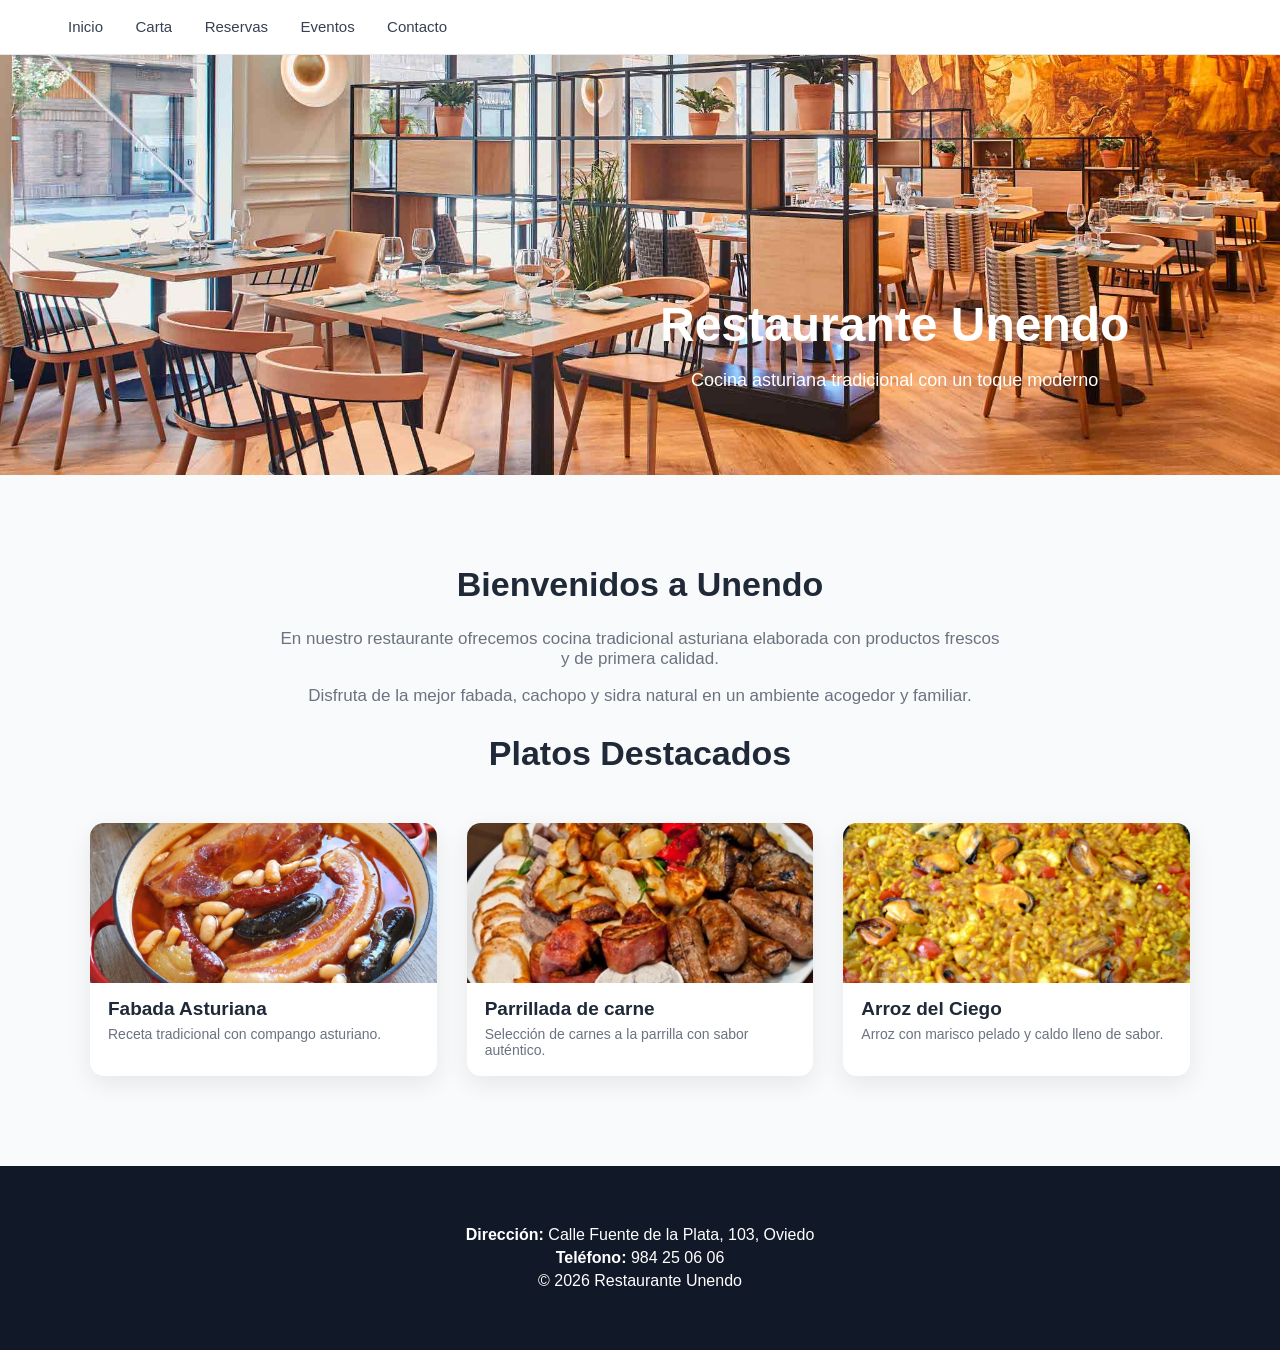
<file: index.html>
<!DOCTYPE html>
<html lang="es">

<head>

    <meta charset="UTF-8">
    <meta name="viewport" content="width=device-width, initial-scale=1.0">

    <title>Unendo | Restaurante en Oviedo</title>

    <link rel="stylesheet" href="index.css">


</head>

<body>


    <nav id="ordenador">

        <div class="nav-container">



            <div class="menu-links">
                <a href="index.html">Inicio</a>
                <a href="menu.html">Carta</a>
                <a href="reservas.html">Reservas</a>
                <a href="eventos.html">Eventos</a>
                <a href="contacto.html">Contacto</a>
            </div>

        </div>

    </nav>



    <nav id="movil">

        <a href="index.html">Inicio</a>
        <a href="menu.html">Carta</a>
        <a href="reservas.html">Reservas</a>
        <a href="eventos.html">Eventos</a>
        <a href="contacto.html">Contacto</a>

    </nav>



    <header>

        <div class="cabezera">

            <img src="imagenes/comedor.jpg">

            <div class="cabezera-text">
                <h1>Restaurante Unendo</h1>
                <p>Cocina asturiana tradicional con un toque moderno</p>
            </div>

        </div>

    </header>



    <main>


        <section class="bienvenida">

            <h2>Bienvenidos a Unendo</h2>

            <p>
                En nuestro restaurante ofrecemos cocina tradicional asturiana
                elaborada con productos frescos y de primera calidad.
            </p>

            <p>
                Disfruta de la mejor fabada, cachopo y sidra natural en un ambiente
                acogedor y familiar.
            </p>

        </section>



        <section class="destacados">

            <h2>Platos Destacados</h2>

            <div class="platos">


                <article>

                    <img src="imagenes/fabadaAsturiana.jpg">

                    <h3>Fabada Asturiana</h3>

                    <p>Receta tradicional con compango asturiano.</p>

                </article>



                <article>

                    <img src="imagenes/parilladaCarne.jpg">

                    <h3>Parrillada de carne</h3>

                    <p>Selección de carnes a la parrilla con sabor auténtico.</p>

                </article>



                <article>

                    <img src="imagenes/arrozCiego.jpg">

                    <h3>Arroz del Ciego</h3>

                    <p>Arroz con marisco pelado y caldo lleno de sabor.</p>

                </article>


            </div>

        </section>


    </main>



    <footer>

        <div class="footer-content">

            <p><strong>Dirección:</strong> Calle Fuente de la Plata, 103, Oviedo</p>

            <p><strong>Teléfono:</strong> 984 25 06 06</p>

            <p>&copy; 2026 Restaurante Unendo</p>

        </div>

    </footer>


</body>

</html>
</file>
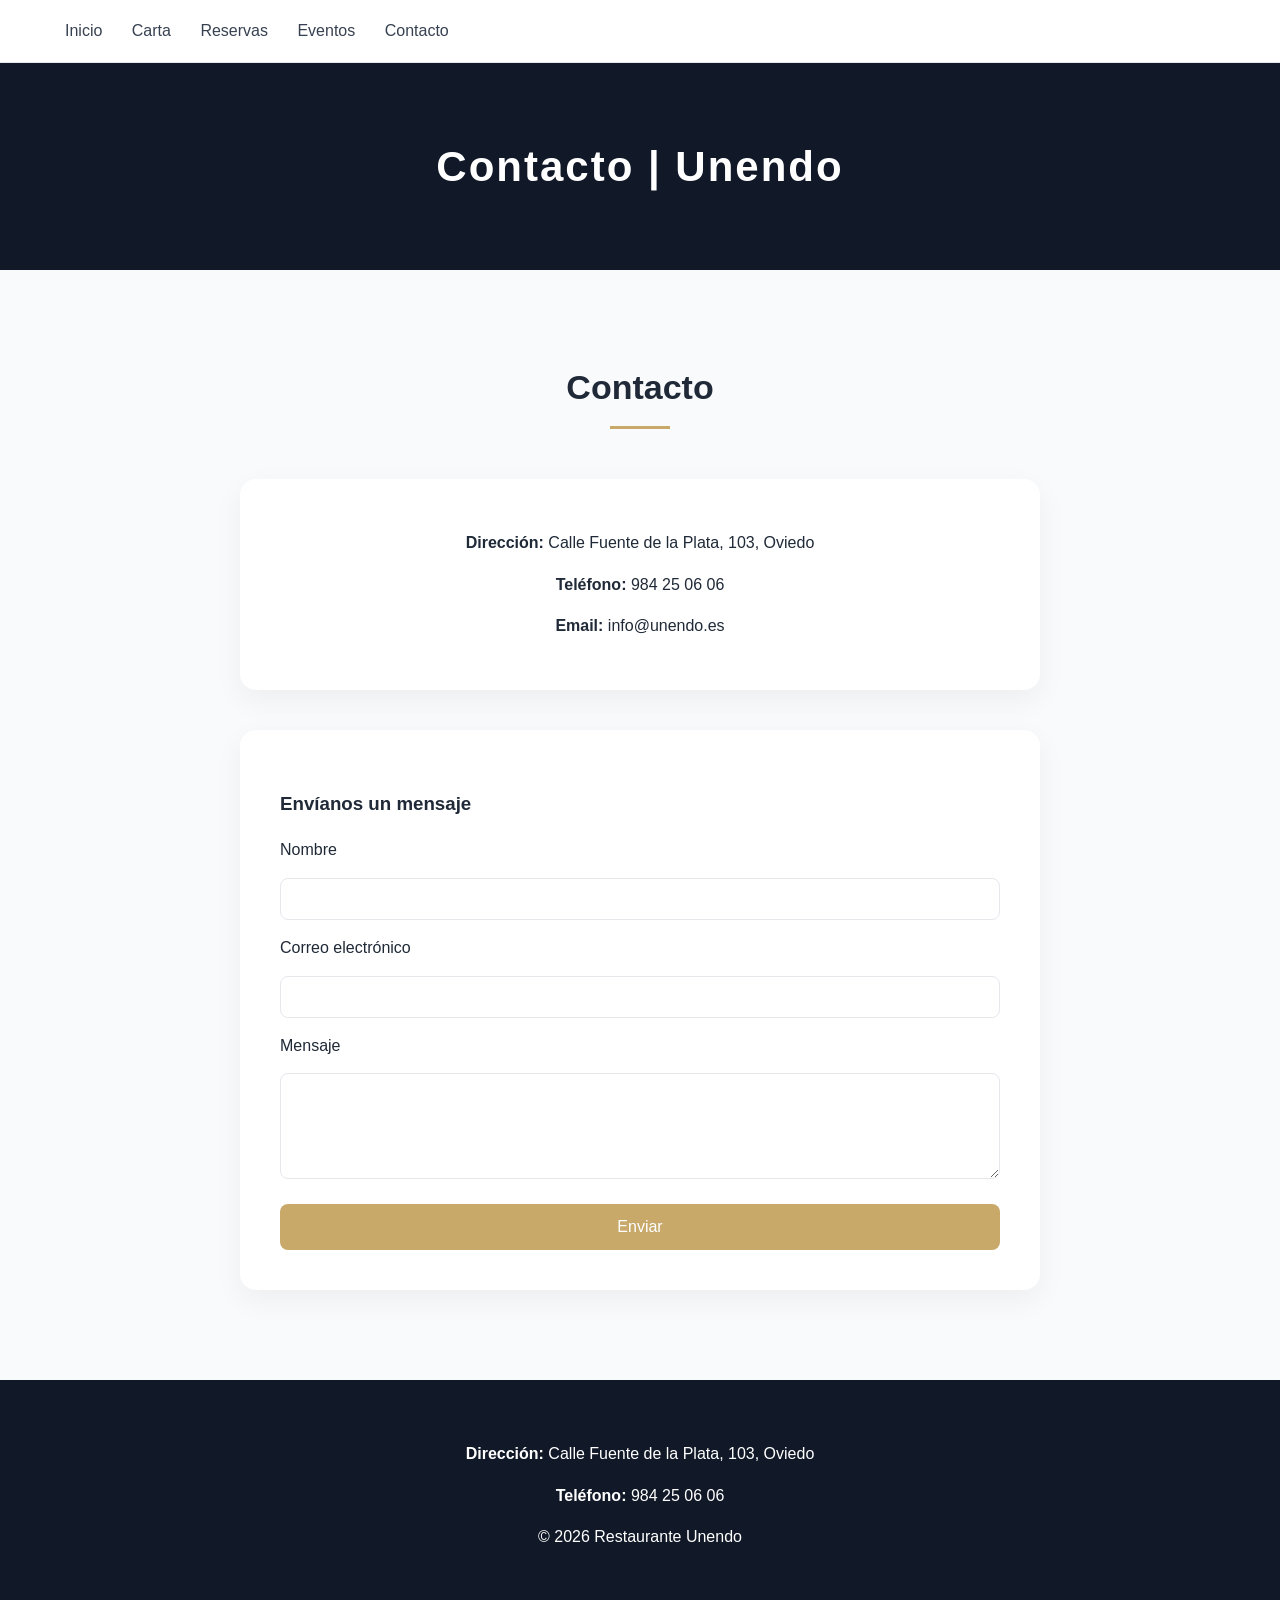
<file: contacto.html>
<!DOCTYPE html>
<html lang="es">

<head>

    <meta charset="UTF-8">
    <meta name="viewport" content="width=device-width, initial-scale=1.0">

    <title>Contacto | Restaurante Unendo</title>

    <link rel="stylesheet" href="contacto.css">


</head>

<body>


    <nav id="ordenador">

        <div class="nav-container">



            <div class="menu-links">

                <a href="index.html">Inicio</a>
                <a href="menu.html">Carta</a>
                <a href="reservas.html">Reservas</a>
                <a href="eventos.html">Eventos</a>
                <a href="contacto.html">Contacto</a>

            </div>

        </div>

    </nav>


    <nav id="movil">

        <a href="index.html">Inicio</a>
        <a href="menu.html">Carta</a>
        <a href="reservas.html">Reservas</a>
        <a href="eventos.html">Eventos</a>
        <a href="contacto.html">Contacto</a>

    </nav>



    <header>

        <h1>Contacto | Unendo</h1>

    </header>



    <main>

        <h2>Contacto</h2>


        <section class="info">

            <p><strong>Dirección:</strong> Calle Fuente de la Plata, 103, Oviedo</p>
            <p><strong>Teléfono:</strong> 984 25 06 06</p>
            <p><strong>Email:</strong> info@unendo.es</p>

        </section>


        <section class="formulario">

            <h3>Envíanos un mensaje</h3>

            <form action="#" method="post">

                <label for="nombre">Nombre</label>
                <input type="text" id="nombre" name="nombre" required>

                <label for="email">Correo electrónico</label>
                <input type="email" id="email" name="email" required>

                <label for="mensaje">Mensaje</label>
                <textarea id="mensaje" name="mensaje" rows="5" required></textarea>

                <button type="submit">Enviar</button>

            </form>

        </section>


    </main>



    <footer>

        <p><strong>Dirección:</strong> Calle Fuente de la Plata, 103, Oviedo</p>
        <p><strong>Teléfono:</strong> 984 25 06 06</p>
        <p>&copy; 2026 Restaurante Unendo</p>

    </footer>


</body>

</html>
</file>
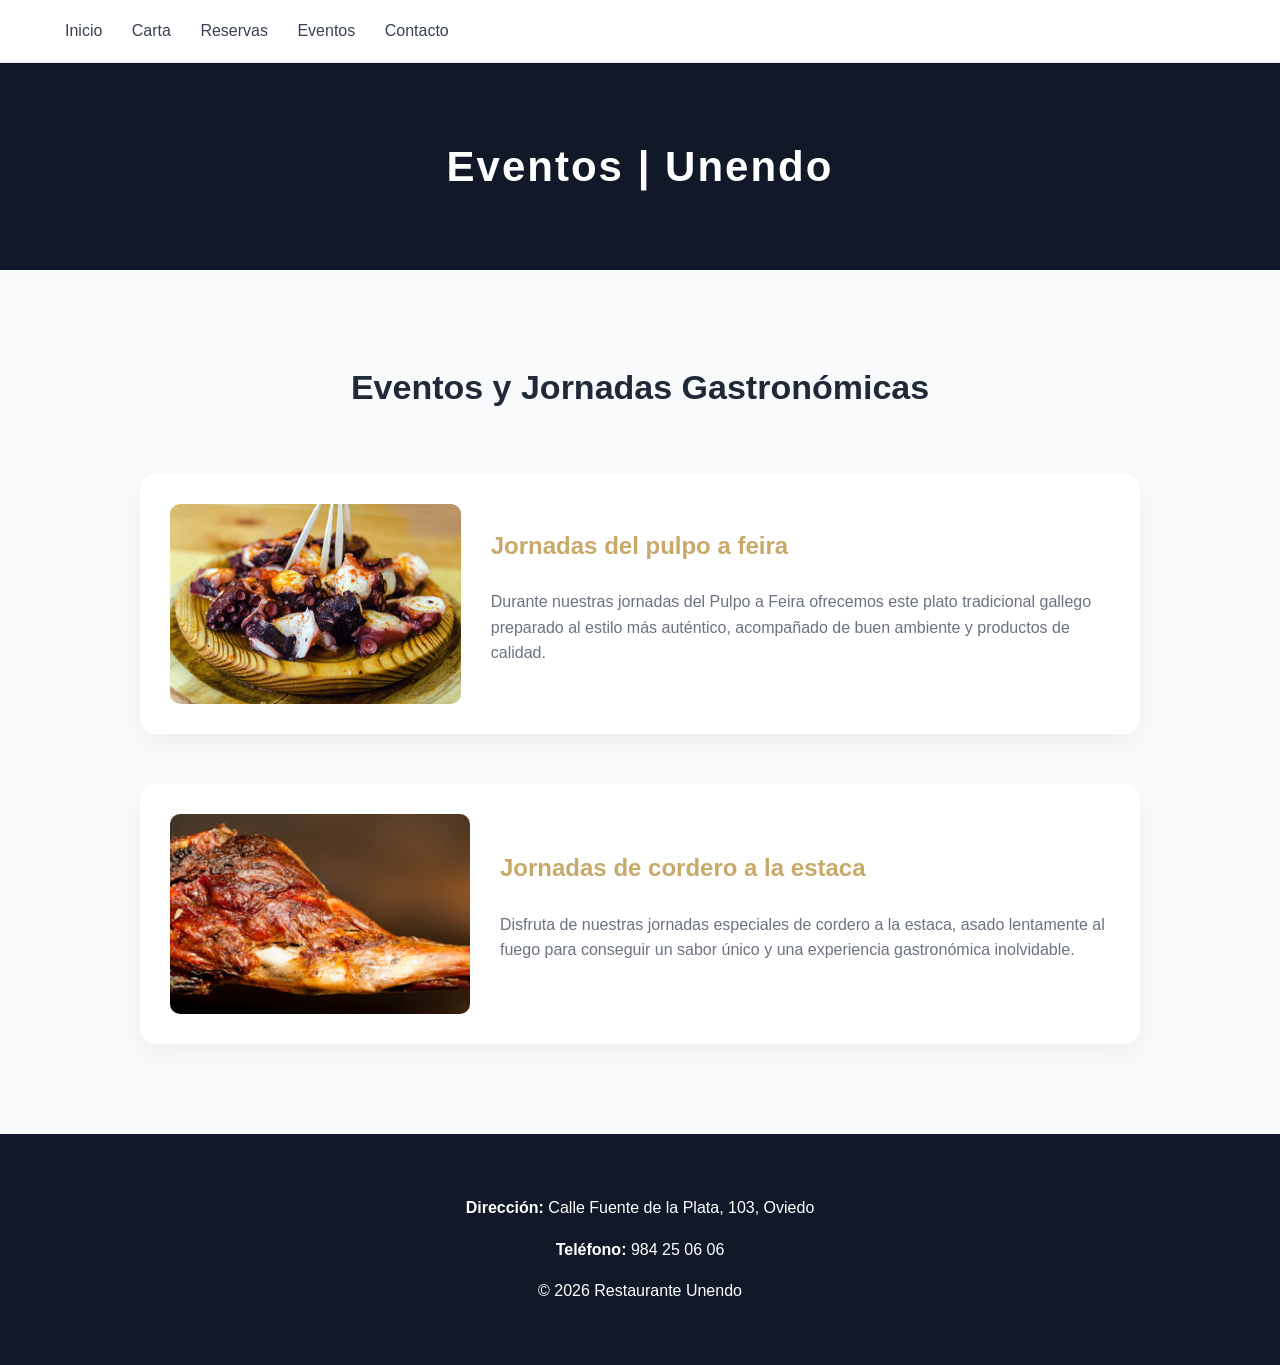
<file: eventos.html>
<!DOCTYPE html>
<html lang="es">

<head>

    <meta charset="UTF-8">
    <meta name="viewport" content="width=device-width, initial-scale=1.0">

    <title>Eventos | Restaurante Unendo</title>

    <link rel="stylesheet" href="eventos.css">


</head>

<body>


    <nav id="ordenador">

        <div class="nav-container">



            <div class="menu-links">
                <a href="index.html">Inicio</a>
                <a href="menu.html">Carta</a>
                <a href="reservas.html">Reservas</a>
                <a href="eventos.html">Eventos</a>
                <a href="contacto.html">Contacto</a>
            </div>

        </div>

    </nav>


    <nav id="movil">

        <a href="index.html">Inicio</a>
        <a href="menu.html">Carta</a>
        <a href="reservas.html">Reservas</a>
        <a href="eventos.html">Eventos</a>
        <a href="contacto.html">Contacto</a>

    </nav>



    <header>

        <h1>Eventos | Unendo</h1>

    </header>



    <main>

        <h2>Eventos y Jornadas Gastronómicas</h2>


        <section class="evento">

            <img src="imagenes/pulpoAfeira.jpg">

            <div class="evento-texto">

                <h3>Jornadas del pulpo a feira</h3>

                <p>
                    Durante nuestras jornadas del Pulpo a Feira ofrecemos este
                    plato tradicional gallego preparado al estilo más auténtico,
                    acompañado de buen ambiente y productos de calidad.
                </p>

            </div>

        </section>



        <section class="evento">

            <img src="imagenes/corderoAlaEstaca.jpg">

            <div class="evento-texto">

                <h3>Jornadas de cordero a la estaca</h3>

                <p>
                    Disfruta de nuestras jornadas especiales de cordero a la estaca,
                    asado lentamente al fuego para conseguir un sabor único y
                    una experiencia gastronómica inolvidable.
                </p>

            </div>

        </section>


    </main>



    <footer>

        <p><strong>Dirección:</strong> Calle Fuente de la Plata, 103, Oviedo</p>
        <p><strong>Teléfono:</strong> 984 25 06 06</p>
        <p>&copy; 2026 Restaurante Unendo</p>

    </footer>


</body>

</html>
</file>
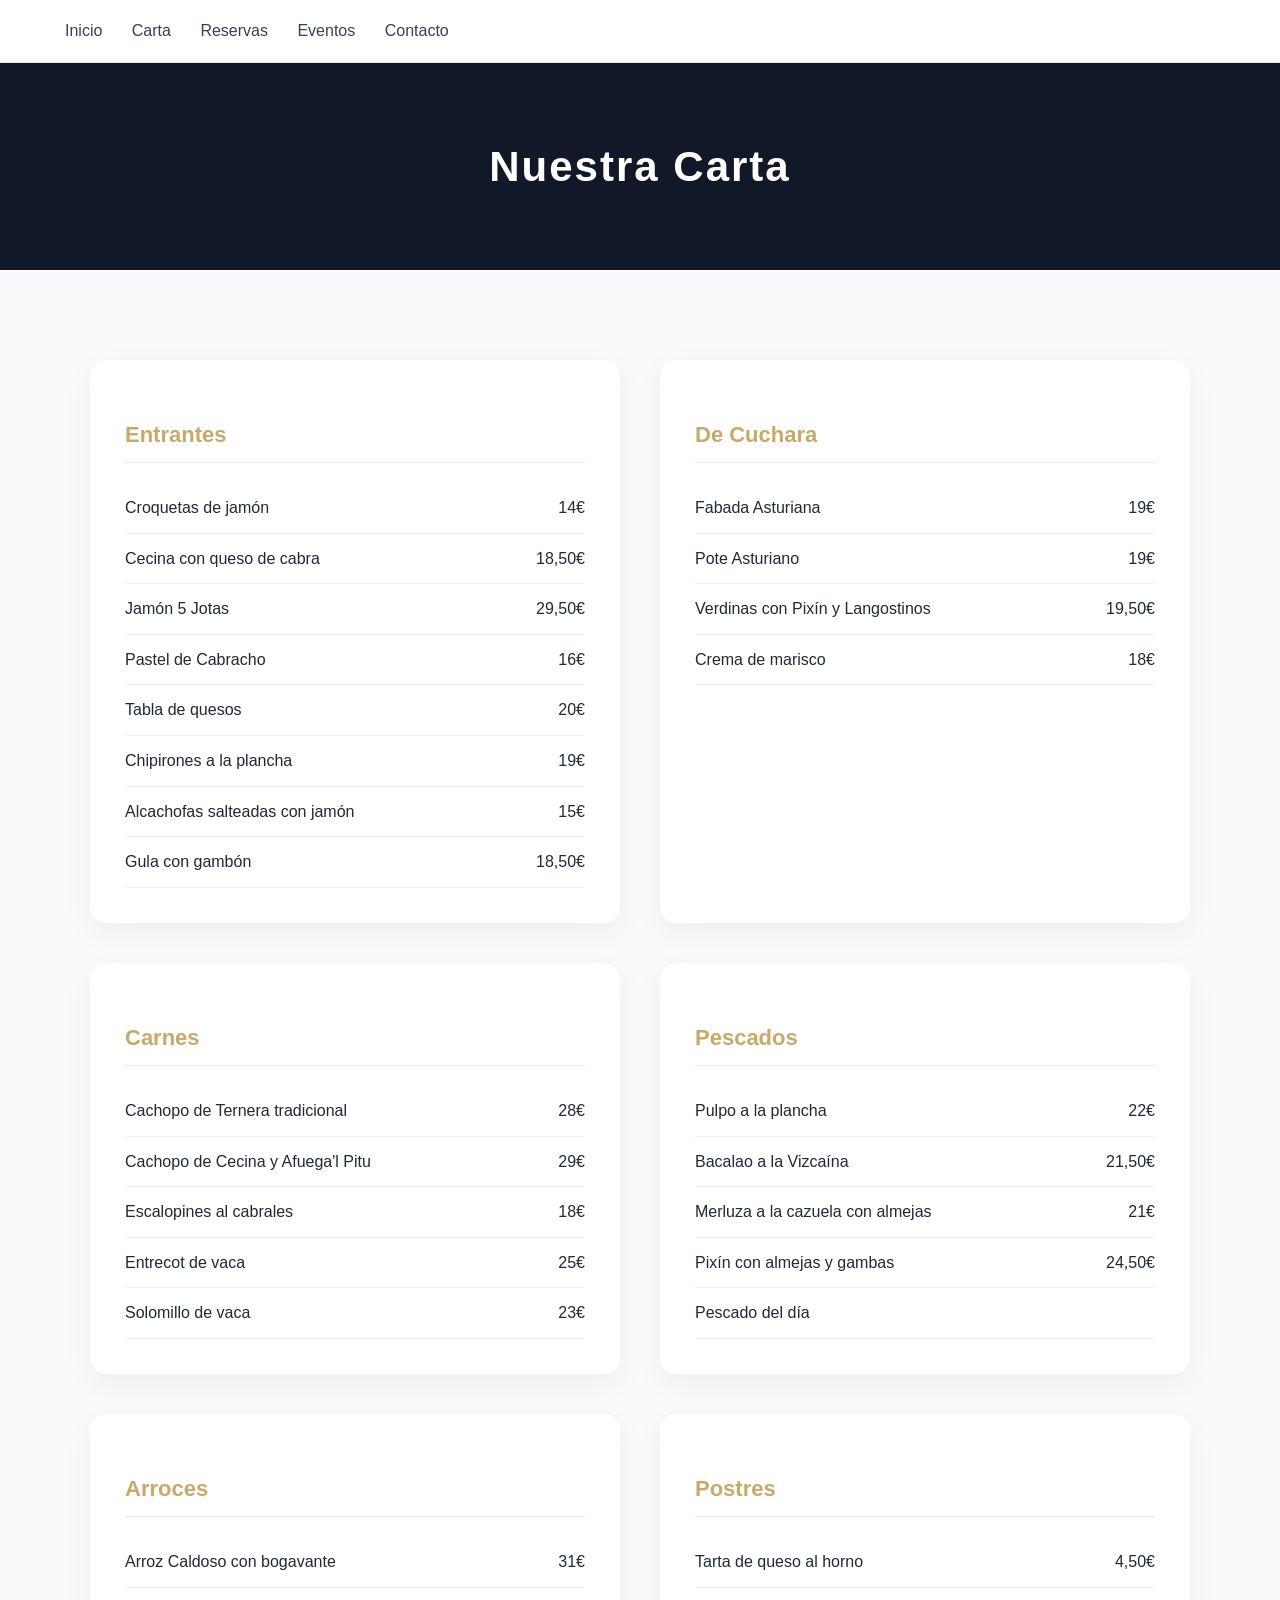
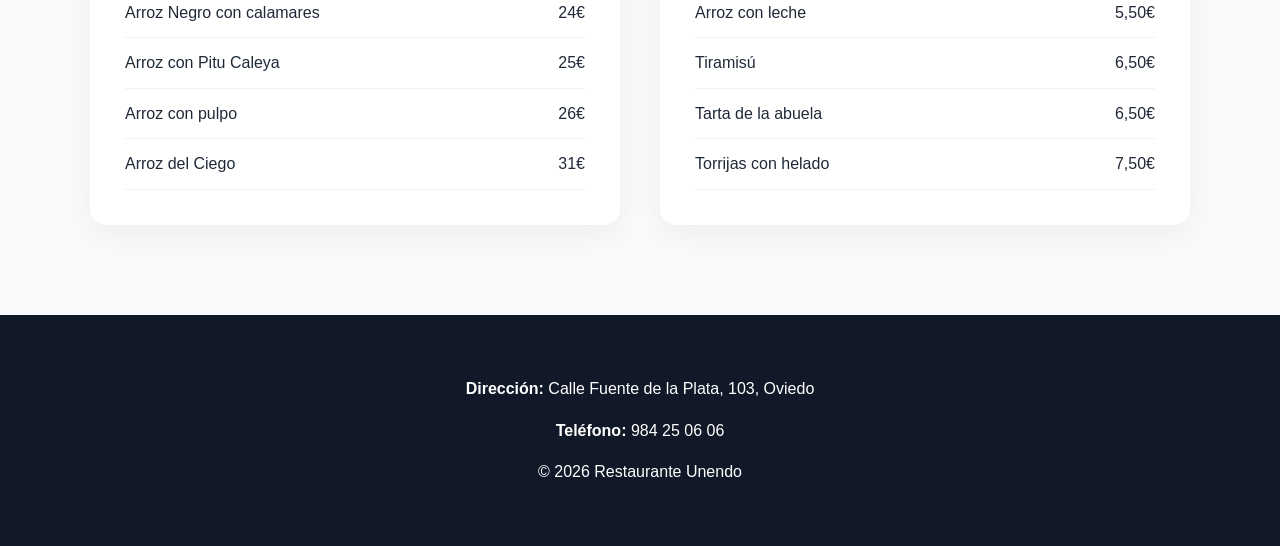
<file: menu.html>
<!DOCTYPE html>
<html lang="es">

<head>

    <meta charset="UTF-8">
    <meta name="viewport" content="width=device-width, initial-scale=1.0">

    <title>Carta | Restaurante Unendo</title>

    <link rel="stylesheet" href="menu.css">


</head>

<body>

    <nav id="ordenador">

        <div class="nav-container">



            <div class="menu-links">
                <a href="index.html">Inicio</a>
                <a href="menu.html">Carta</a>
                <a href="reservas.html">Reservas</a>
                <a href="eventos.html">Eventos</a>
                <a href="contacto.html">Contacto</a>
            </div>

        </div>

    </nav>


    <nav id="movil">

        <a href="index.html">Inicio</a>
        <a href="menu.html">Carta</a>
        <a href="reservas.html">Reservas</a>
        <a href="eventos.html">Eventos</a>
        <a href="contacto.html">Contacto</a>

    </nav>



    <header>
        <h1>Nuestra Carta</h1>
    </header>



    <main>

        <section>
            <h3>Entrantes</h3>
            <ul>
                <li>Croquetas de jamón <span>14€</span></li>
                <li>Cecina con queso de cabra <span>18,50€</span></li>
                <li>Jamón 5 Jotas <span>29,50€</span></li>
                <li>Pastel de Cabracho <span>16€</span></li>
                <li>Tabla de quesos <span>20€</span></li>
                <li>Chipirones a la plancha <span>19€</span></li>
                <li>Alcachofas salteadas con jamón <span>15€</span></li>
                <li>Gula con gambón <span>18,50€</span></li>
            </ul>
        </section>


        <section>
            <h3>De Cuchara</h3>
            <ul>
                <li>Fabada Asturiana <span>19€</span></li>
                <li>Pote Asturiano <span>19€</span></li>
                <li>Verdinas con Pixín y Langostinos <span>19,50€</span></li>
                <li>Crema de marisco <span>18€</span></li>
            </ul>
        </section>


        <section>
            <h3>Carnes</h3>
            <ul>
                <li>Cachopo de Ternera tradicional <span>28€</span></li>
                <li>Cachopo de Cecina y Afuega'l Pitu <span>29€</span></li>
                <li>Escalopines al cabrales <span>18€</span></li>
                <li>Entrecot de vaca <span>25€</span></li>
                <li>Solomillo de vaca <span>23€</span></li>
            </ul>
        </section>


        <section>
            <h3>Pescados</h3>
            <ul>
                <li>Pulpo a la plancha <span>22€</span></li>
                <li>Bacalao a la Vizcaína <span>21,50€</span></li>
                <li>Merluza a la cazuela con almejas <span>21€</span></li>
                <li>Pixín con almejas y gambas <span>24,50€</span></li>
                <li>Pescado del día</li>
            </ul>
        </section>


        <section>
            <h3>Arroces</h3>
            <ul>
                <li>Arroz Caldoso con bogavante <span>31€</span></li>
                <li>Arroz Negro con calamares <span>24€</span></li>
                <li>Arroz con Pitu Caleya <span>25€</span></li>
                <li>Arroz con pulpo <span>26€</span></li>
                <li>Arroz del Ciego <span>31€</span></li>
            </ul>
        </section>


        <section>
            <h3>Postres</h3>
            <ul>
                <li>Tarta de queso al horno <span>4,50€</span></li>
                <li>Arroz con leche <span>5,50€</span></li>
                <li>Tiramisú <span>6,50€</span></li>
                <li>Tarta de la abuela <span>6,50€</span></li>
                <li>Torrijas con helado <span>7,50€</span></li>
            </ul>
        </section>

    </main>



    <footer>

        <p><strong>Dirección:</strong> Calle Fuente de la Plata, 103, Oviedo</p>
        <p><strong>Teléfono:</strong> 984 25 06 06</p>
        <p>&copy; 2026 Restaurante Unendo</p>

    </footer>

</body>

</html>
</file>
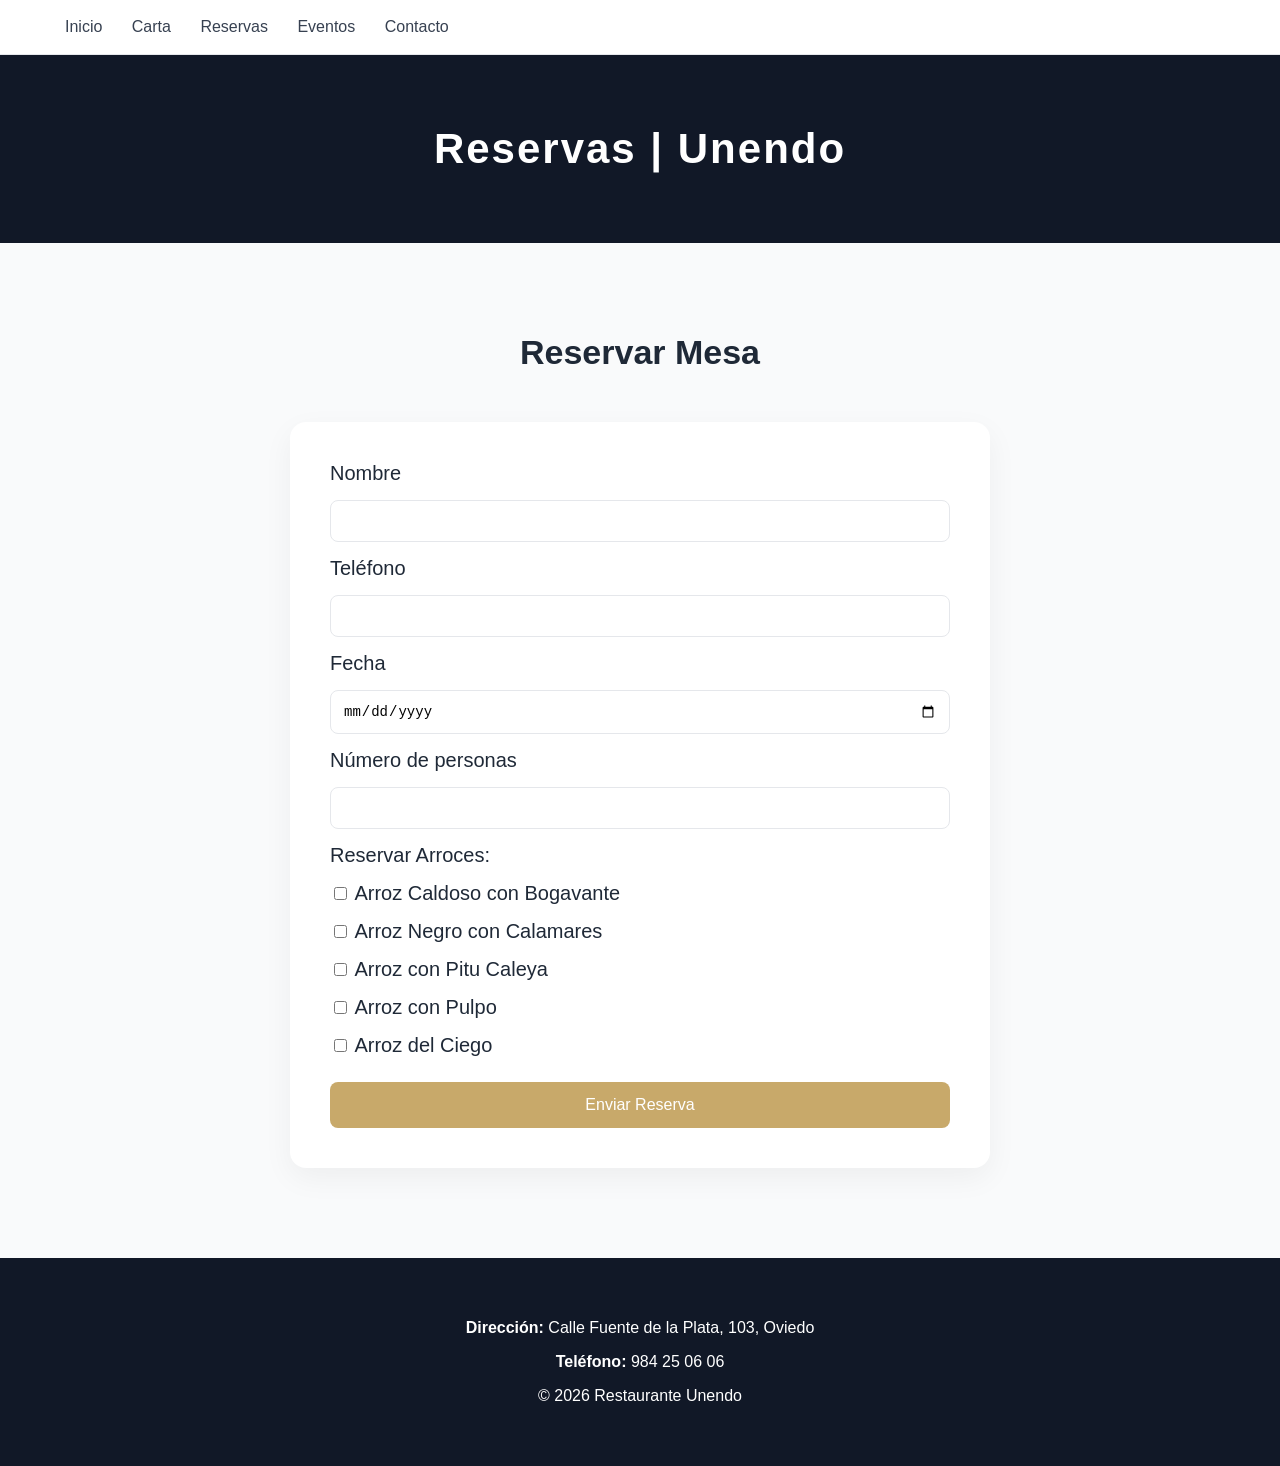
<file: reservas.html>
<!DOCTYPE html>
<html lang="es">

<head>

    <meta charset="UTF-8">
    <meta name="viewport" content="width=device-width, initial-scale=1.0">

    <title>Reservas | Restaurante Unendo</title>

    <link rel="stylesheet" href="reservas.css">


</head>

<body>


    <nav id="ordenador">

        <div class="nav-container">



            <div class="menu-links">

                <a href="index.html">Inicio</a>
                <a href="menu.html">Carta</a>
                <a href="reservas.html">Reservas</a>
                <a href="eventos.html">Eventos</a>
                <a href="contacto.html">Contacto</a>

            </div>

        </div>

    </nav>


    <nav id="movil">

        <a href="index.html">Inicio</a>
        <a href="menu.html">Carta</a>
        <a href="reservas.html">Reservas</a>
        <a href="eventos.html">Eventos</a>
        <a href="contacto.html">Contacto</a>

    </nav>



    <header>

        <h1>Reservas | Unendo</h1>

    </header>



    <main>

        <h2>Reservar Mesa</h2>

        <section class="reserva">

            <form action="#" method="post">

                <label for="nombre">Nombre</label>
                <input type="text" id="nombre" name="nombre" required>

                <label for="telefono">Teléfono</label>
                <input type="tel" id="telefono" name="telefono" required>

                <label for="fecha">Fecha</label>
                <input type="date" id="fecha" name="fecha" required>

                <label for="personas">Número de personas</label>
                <input type="number" id="personas" name="personas" min="1" required>

                <label for="pedido">Reservar Arroces:</label>
                <div>
                    <input type="checkbox" id="plato1" name="platos" value="bogavante">
                    <label for="plato1">Arroz Caldoso con Bogavante</label>
                </div>

                <div>
                    <input type="checkbox" id="plato2" name="platos" value="negro">
                    <label for="plato2">Arroz Negro con Calamares
                    </label>
                </div>

                <div>
                    <input type="checkbox" id="plato3" name="platos" value="pitu">
                    <label for="plato3">Arroz con Pitu Caleya
                    </label>
                </div>

                <div>
                    <input type="checkbox" id="plato4" name="platos" value="pulpo">
                    <label for="plato4">Arroz con Pulpo
                    </label>
                </div>
                <div>
                    <input type="checkbox" id="plato4" name="platos" value="ciego">
                    <label for="plato4">Arroz del Ciego
                    </label>
                </div>


                <button type="submit">Enviar Reserva</button>

            </form>

        </section>

    </main>



    <footer>

        <p><strong>Dirección:</strong> Calle Fuente de la Plata, 103, Oviedo</p>
        <p><strong>Teléfono:</strong> 984 25 06 06</p>
        <p>&copy; 2026 Restaurante Unendo</p>

    </footer>


</body>

</html>
</file>
<file: index.css>
body {
    margin: 0;
    font-family: 'Poppins', sans-serif;
    background: #F9FAFB;
    color: #1F2937;

}



#ordenador {
    position: sticky;
    z-index: 1000;
    top: 0;
    background: white;
    border-bottom: 1px solid #E5E7EB;
}

.nav-container {
    max-width: 1200px;
    margin: auto;
    padding: 18px 25px;
    display: flex;

}



.menu-links a {
    text-decoration: none;
    margin-left: 28px;
    color: #374151;
    font-size: 15px;

}

.menu-links a:hover {
    color: #C8A96A;
}



#movil {
    display: none;
    flex-direction: column;
    background: white;
    position: sticky;
    z-index: 1000;
    top: 0;
    border-bottom: 1px solid #E5E7EB;
}

#movil a {
    padding: 14px 20px;
    text-decoration: none;
    color: #374151;
    border-top: 1px solid #F1F1F1;
}



.cabezera {
    position: relative;
    height: 420px;
}

.cabezera img {
    width: 100%;
    height: 100%;
    object-fit: cover;
}


.cabezera-text {
    position: absolute;
    top: 50%;
    left: 50%;
    text-align: center;
    color: white;
    padding: 0 20px;
}

.cabezera-text h1 {
    font-size: 48px;
    margin-bottom: 10px;
}

.cabezera-text p {
    font-size: 18px;
}



main {
    max-width: 1100px;
    margin: 90px auto;
    padding: 0 20px;
}



h2 {
    font-size: 34px;
    font-weight: 600;
    margin-bottom: 25px;
    text-align: center;
}

h2::after {
    display: block;
    width: 60px;
    height: 3px;
    background: #C8A96A;
    margin: 12px auto 0;
}



.bienvenida {
    max-width: 720px;
    margin: auto;
    text-align: center;
}

.bienvenida p {
    color: #6B7280;
    font-size: 17px;
    margin-bottom: 15px;
}



.platos {
    margin-top: 50px;
    display: grid;
    grid-template-columns: repeat(3, 1fr);
    gap: 30px;
}



article {
    background: white;
    border-radius: 14px;
    overflow: hidden;
    box-shadow: 0 8px 25px rgba(0, 0, 0, 0.08);
    transition: 0.25s;
}

article:hover {
    transform: translateY(-6px);
    box-shadow: 0 18px 45px rgba(0, 0, 0, 0.12);
}



article img {
    width: 100%;
    height: 160px;
    object-fit: cover;
    display: block;
}



article h3 {
    font-size: 19px;
    margin: 15px 18px 6px;
}

article p {
    color: #6B7280;
    font-size: 14px;
    margin: 0 18px 18px;
}



footer {
    background: #111827;
    color: white;
    padding: 55px 20px;
    text-align: center;
    margin-top: 80px;
}

footer p {
    margin: 5px 0;
}




@media (max-width:768px) {

    #ordenador {
        display: none;
    }

    #movil {
        display: flex;
    }

    .cabezera {
        height: 280px;
    }

    .cabezera-text h1 {
        font-size: 28px;
    }

    .cabezera-text p {
        font-size: 16px;
    }

    main {
        margin: 60px auto;
    }

    .platos {
        grid-template-columns: 1fr;
    }

    article img {
        height: 180px;
    }

}
</file>
<file: contacto.css>
body {
    margin: 0;
    font-family: 'Poppins', sans-serif;
    background: #F9FAFB;
    color: #1F2937;
    line-height: 1.6;
}




#ordenador {
    background: white;
    position: sticky;
    top: 0;
    z-index: 1000;
    border-bottom: 1px solid #E5E7EB;
}

.nav-container {
    max-width: 1200px;
    margin: auto;
    display: flex;
    justify-content: space-between;
    align-items: center;
    padding: 18px 20px;
}



.menu-links a {
    margin-left: 25px;
    text-decoration: none;
    color: #374151;
    font-weight: 500;
    transition: 0.3s;
}

.menu-links a:hover {
    color: #C8A96A;
}




#movil {
    display: none;
    flex-direction: column;
    background: white;
    border-bottom: 1px solid #E5E7EB;
    padding: 15px;
}

#movil a {
    margin: 8px 0;
    text-decoration: none;
    color: #374151;
    font-weight: 500;
}




header {
    background: #111827;
    color: white;
    padding: 70px 20px;
    text-align: center;
}

header h1 {
    font-size: 42px;
    margin: 0;
    letter-spacing: 2px;
}




main {
    max-width: 800px;
    margin: 90px auto;
    padding: 0 20px;
}




h2 {
    text-align: center;
    font-size: 34px;
    margin-bottom: 50px;
}

h2::after {
    content: "";
    display: block;
    width: 60px;
    height: 3px;
    background: #C8A96A;
    margin: 12px auto 0;
}




.info {
    background: white;
    padding: 35px;
    border-radius: 16px;
    box-shadow: 0 10px 30px rgba(0, 0, 0, 0.05);
    margin-bottom: 40px;
    text-align: center;
}




.formulario {
    background: white;
    padding: 40px;
    border-radius: 16px;
    box-shadow: 0 10px 30px rgba(0, 0, 0, 0.05);
}

form {
    display: flex;
    flex-direction: column;
    gap: 15px;
}

label {
    font-weight: 500;
}

input,
textarea {
    padding: 12px;
    border-radius: 8px;
    border: 1px solid #E5E7EB;
    font-size: 14px;
}

input:focus,
textarea:focus {
    outline: none;
    border-color: #C8A96A;
}




button {
    margin-top: 10px;
    padding: 14px;
    border: none;
    background: #C8A96A;
    color: white;
    font-size: 16px;
    border-radius: 8px;
    cursor: pointer;
    transition: 0.3s;
}

button:hover {
    background: #b79658;
}




footer {
    background: #111827;
    color: white;
    padding: 45px;
    text-align: center;
    margin-top: 80px;
}




@media (max-width:768px) {

    #ordenador {
        display: none;
    }

    #movil {
        display: flex;
    }

    header h1 {
        font-size: 30px;
    }

    .formulario {
        padding: 25px;
    }

}
</file>
<file: eventos.css>
body {
    margin: 0;
    font-family: 'Poppins', sans-serif;
    background: #F9FAFB;
    color: #1F2937;
    line-height: 1.6;
}




#ordenador {
    background: white;
    position: sticky;
    top: 0;
    border-bottom: 1px solid #E5E7EB;
}

.nav-container {
    max-width: 1200px;
    margin: auto;
    display: flex;
    justify-content: space-between;
    align-items: center;
    padding: 18px 20px;
}



.menu-links a {
    margin-left: 25px;
    text-decoration: none;
    color: #374151;
    font-weight: 500;
    transition: 0.3s;
}

.menu-links a:hover {
    color: #C8A96A;
}



#movil {
    display: none;
    flex-direction: column;
    background: white;
    border-bottom: 1px solid #E5E7EB;
    padding: 15px;
}

#movil a {
    margin: 8px 0;
    text-decoration: none;
    color: #374151;
    font-weight: 500;
}



header {
    background: #111827;
    color: white;
    padding: 70px 20px;
    text-align: center;
}

header h1 {
    font-size: 42px;
    letter-spacing: 2px;
    margin: 0;
}



main {
    max-width: 1000px;
    margin: 90px auto;
    padding: 0 20px;
}



h2 {
    text-align: center;
    font-size: 34px;
    margin-bottom: 60px;
}

h2::after {

    display: block;
    width: 60px;
    height: 3px;
    background: #C8A96A;
    margin: 12px auto 0;
}




.evento {
    display: flex;
    gap: 30px;
    background: white;
    padding: 30px;
    border-radius: 16px;
    box-shadow: 0 10px 30px rgba(0, 0, 0, 0.05);
    margin-bottom: 50px;
    align-items: center;
}

.evento img {
    width: 300px;
    height: 200px;
    object-fit: cover;
    border-radius: 10px;
}

.evento-texto h3 {
    margin-top: 0;
    color: #C8A96A;
    font-size: 24px;
}

.evento-texto p {
    color: #6B7280;
}



footer {
    background: #111827;
    color: white;
    padding: 45px;
    text-align: center;
    margin-top: 80px;
}



@media (max-width:768px) {

    #ordenador {
        display: none;
    }

    #movil {
        display: flex;
    }

    .evento {
        flex-direction: column;
        text-align: center;
    }

    .evento img {
        width: 100%;
        height: 220px;
    }

}
</file>
<file: menu.css>
body {
    margin: 0;
    font-family: 'Poppins', sans-serif;
    background: #F9FAFB;
    color: #1F2937;
    line-height: 1.6;
}




#ordenador {
    background: white;
    position: sticky;
    top: 0;
    border-bottom: 1px solid #E5E7EB;
}

.nav-container {
    max-width: 1200px;
    margin: auto;
    display: flex;
    justify-content: space-between;
    align-items: center;
    padding: 18px 20px;
}


.menu-links a {
    margin-left: 25px;
    text-decoration: none;
    color: #374151;
    font-weight: 500;
    transition: 0.3s;
}

.menu-links a:hover {
    color: #C8A96A;
}




#movil {
    display: none;
    flex-direction: column;
    background: white;
    border-bottom: 1px solid #E5E7EB;
    padding: 15px;
}

#movil a {
    margin: 8px 0;
    text-decoration: none;
    color: #374151;
    font-weight: 500;
}




header {
    background: #111827;
    color: white;
    padding: 70px 20px;
    text-align: center;
}

header h1 {
    font-size: 42px;
    margin: 0;
    letter-spacing: 2px;
}




main {
    max-width: 1100px;
    margin: 90px auto;
    padding: 0 20px;
    display: grid;
    grid-template-columns: repeat(2, 1fr);
    gap: 40px;
}




section {
    background: white;
    padding: 35px;
    border-radius: 16px;
    box-shadow: 0 10px 30px rgba(0, 0, 0, 0.05);
}




h3 {
    font-size: 22px;
    color: #C8A96A;
    margin-bottom: 20px;
    border-bottom: 1px solid #E5E7EB;
    padding-bottom: 10px;
}




ul {
    list-style: none;
    padding: 0;
    margin: 0;
}

li {
    display: flex;
    justify-content: space-between;
    padding: 12px 0;
    border-bottom: 1px solid #F1F1F1;
}


footer {
    background: #111827;
    color: white;
    padding: 45px;
    margin-top: 80px;
    text-align: center;
}




@media (max-width:900px) {

    main {
        grid-template-columns: 1fr;
    }

}

@media (max-width:600px) {

    #ordenador {
        display: none;
    }

    #movil {
        display: flex;
    }

    header h1 {
        font-size: 30px;
    }

}
</file>
<file: reservas.css>
body {
    margin: 0;
    font-family: 'Poppins', sans-serif;
    background: #F9FAFB;
    color: #1F2937;

}



#ordenador {
    background: white;
    position: sticky;
    top: 0;
    border-bottom: 1px solid #E5E7EB;
}

.nav-container {
    max-width: 1200px;
    margin: auto;
    display: flex;
    justify-content: space-between;
    align-items: center;
    padding: 18px 20px;
}


.menu-links a {
    margin-left: 25px;
    text-decoration: none;
    color: #374151;
    font-weight: 500;
    transition: 0.3s;
}

.menu-links a:hover {
    color: #C8A96A;
}



#movil {
    display: none;
    flex-direction: column;
    background: white;
    border-bottom: 1px solid #E5E7EB;
    padding: 15px;
}

#movil a {
    margin: 8px 0;
    text-decoration: none;
    color: #374151;
    font-weight: 500;
}



header {
    background: #111827;
    color: white;
    padding: 70px 20px;
    text-align: center;
}

header h1 {
    font-size: 42px;
    margin: 0;
    letter-spacing: 2px;
}

label {
    font-size: 20px;
}

main {
    max-width: 700px;
    margin: 90px auto;
    padding: 0 20px;
}



h2 {
    text-align: center;
    font-size: 34px;
    margin-bottom: 50px;
}

h2::after {
    display: block;
    width: 60px;
    height: 3px;
    background: #C8A96A;
    margin: 12px auto 0;
}



.reserva {
    background: white;
    padding: 40px;
    border-radius: 16px;
    box-shadow: 0 10px 30px rgba(0, 0, 0, 0.05);
}

form {
    display: flex;
    flex-direction: column;
    gap: 15px;
}

label {
    font-weight: 500;
}

input {
    padding: 12px;
    border-radius: 8px;
    border: 1px solid #E5E7EB;
    font-size: 14px;
}

input:focus {
    outline: none;
    border-color: #C8A96A;
}


button {
    margin-top: 10px;
    padding: 14px;
    border: none;
    background: #C8A96A;
    color: white;
    font-size: 16px;
    border-radius: 8px;
    cursor: pointer;
    transition: 0.3s;
}

button:hover {
    background: #b79658;
}



footer {
    background: #111827;
    color: white;
    padding: 45px;
    text-align: center;
    margin-top: 80px;
}



@media (max-width:768px) {

    #ordenador {
        display: none;
    }

    #movil {
        display: flex;
    }

    header h1 {
        font-size: 30px;
    }

    .reserva {
        padding: 25px;
    }

}
</file>
